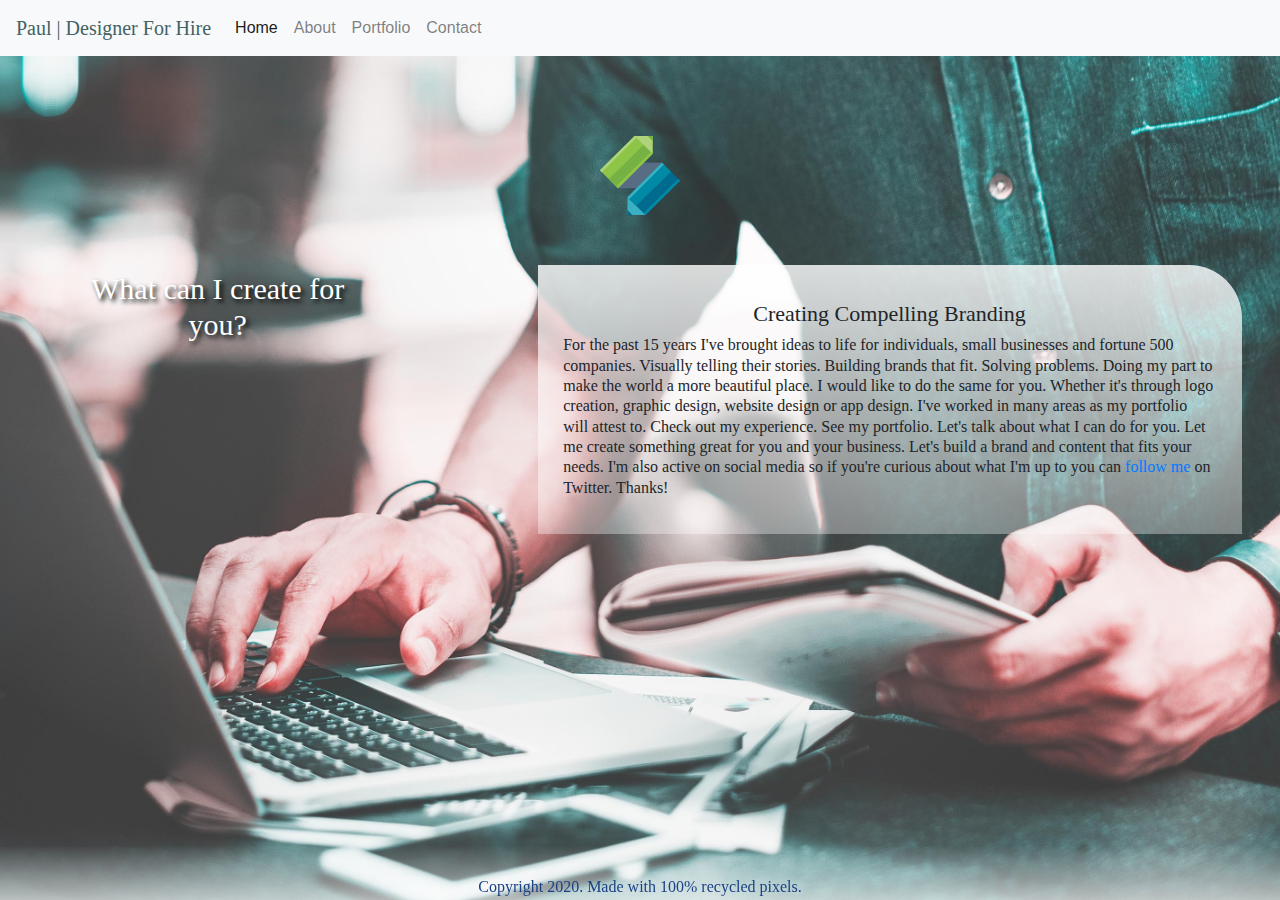
<file: PaulAssets/Index.html>
<!doctype html>
<html>
<head>
<meta charset="utf-8">
<title>Home</title>
	<link href="css/bootstrap.css" rel="stylesheet" type="text/css">
<style type="text/css">
	body{
		background-image: url("bkgd.jpg");
			}
</style>
	<link href="css/style.css" rel="stylesheet" type="text/css">
<!--The following script tag downloads a font from the Adobe Edge Web Fonts server for use within the web page. We recommend that you do not modify it.--><script>var __adobewebfontsappname__="dreamweaver"</script><script src="http://use.edgefonts.net/alfa-slab-one:n4:default;actor:n4:default.js" type="text/javascript"></script>
</head>
<body>
	<header>
<nav class="navbar navbar-expand-lg navbar-light bg-light fixed-top">
  <a class="navbar-brand" href="#" >Paul | Designer For Hire</a>
  <button class="navbar-toggler" type="button" data-toggle="collapse" data-target="#navbarSupportedContent" aria-controls="navbarSupportedContent" aria-expanded="false" aria-label="Toggle navigation">
    <span class="navbar-toggler-icon"></span>
  </button>

  <div class="collapse navbar-collapse" id="navbarSupportedContent">
    <ul class="navbar-nav mr-auto">
      <li class="nav-item active">
        <a class="nav-link" href="#">Home <span class="sr-only">(current)</span></a>
      </li>
      <li class="nav-item">
        <a class="nav-link" href="about.html">About</a>
		</li>
		  <li class="nav-item">
        <a class="nav-link" href="portfolio.html">Portfolio</a>
      </li>
		<li class="nav-item">
        <a class="nav-link" href="contact.html">Contact</a>
		</li>
    </ul>
  </div>
</nav>
	<div id="logo"> <img src="Logo.png" width="80" height="80" alt=""/></div>
	</header>
	<aside id="leftDiv">
  <h1> What can I create for you?</h1>
</aside>
<section id="rightDiv">
  <h2> Creating Compelling Branding</h2>
  <p>For the past 15 years I've brought ideas to life for individuals, small businesses and fortune 500 companies. Visually telling their stories. Building brands that fit. Solving problems. Doing my part to make the world a more beautiful place. I would like to do the same for you. Whether it's through logo creation, graphic design, website design or app design. I've worked in many areas as my portfolio will attest to. Check out my experience. See my portfolio. Let's talk about what I can do for you. Let me create something great for you and your business. Let's build a brand and content that fits your needs. I'm also active on social media so if you're curious about what I'm up to you can <a href="https://twitter.com/paultrani" target="_blank">follow me</a> on Twitter. Thanks!</p>
</section>
<footer>Copyright 2020. Made with 100% recycled pixels.</footer>
	<script src="js/jquery-3.5.1.js" type="text/javascript"> </script>
	<script src="js/bootstrap.js" type="text/javascript"> </script>
</body>
</html>
</file>
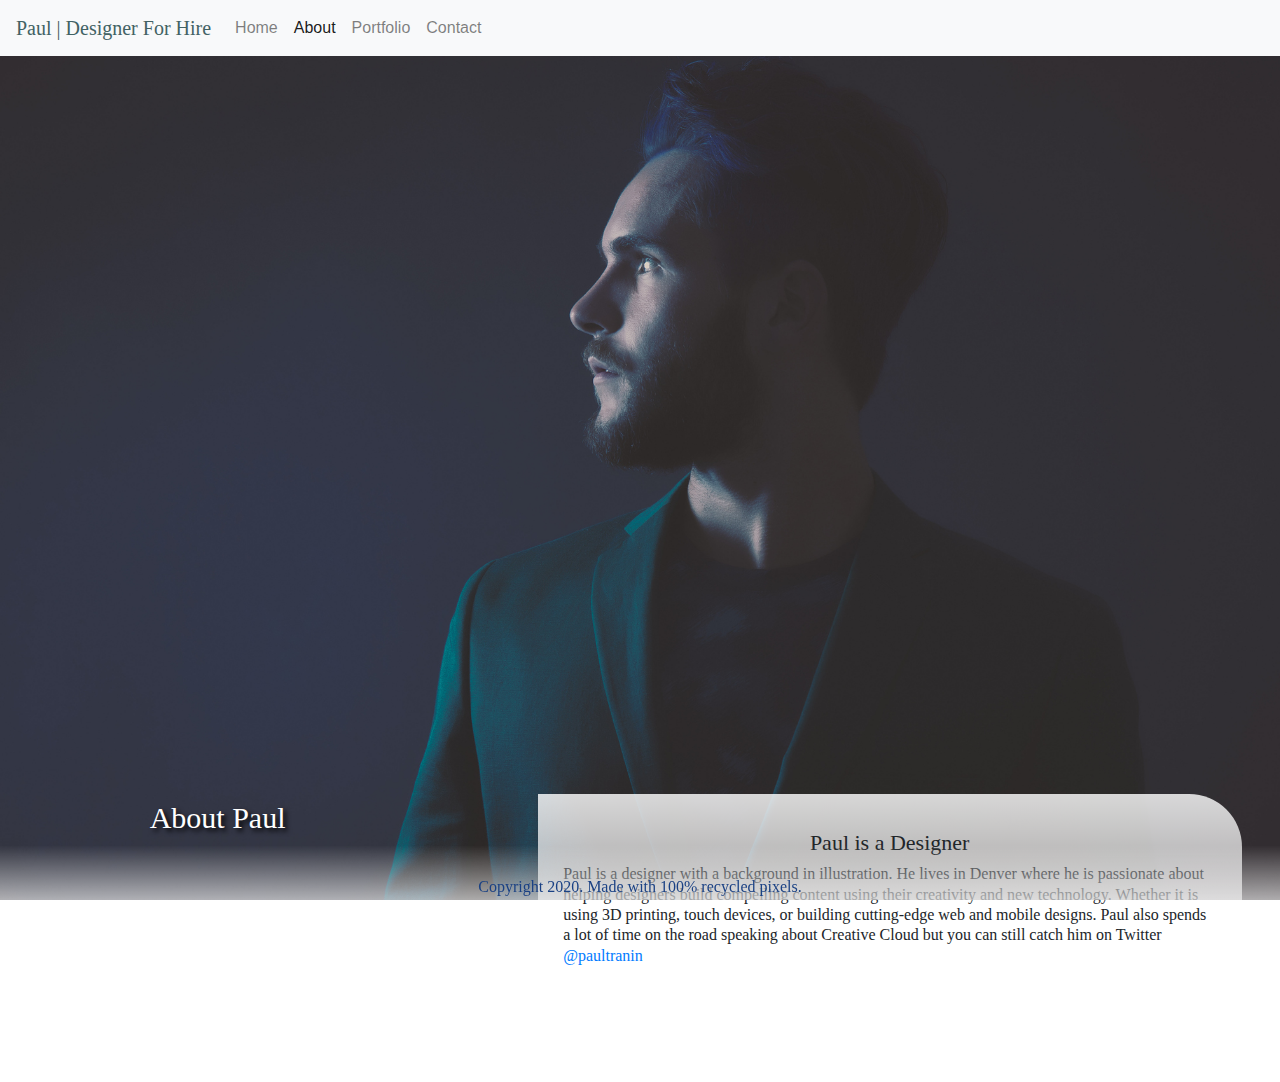
<file: PaulAssets/about.html>
<!doctype html>
<html>
<head>
<meta charset="utf-8">
<title>About</title>
	<link href="css/bootstrap.css" rel="stylesheet" type="text/css">

	<style type="text/css">
	body{
		background-image: url("images/bkgdAbout.jpg");
		}
</style>
<link href="css/style.css" rel="stylesheet" type="text/css">
<!--The following script tag downloads a font from the Adobe Edge Web Fonts server for use within the web page. We recommend that you do not modify it.--><script>var __adobewebfontsappname__="dreamweaver"</script><script src="http://use.edgefonts.net/alfa-slab-one:n4:default;actor:n4:default.js" type="text/javascript"></script>
</head>
<body>
	<header>
<nav class="navbar navbar-expand-lg navbar-light bg-light fixed-top">
  <a class="navbar-brand" href="Index.html" >Paul | Designer For Hire</a>
  <button class="navbar-toggler" type="button" data-toggle="collapse" data-target="#navbarSupportedContent" aria-controls="navbarSupportedContent" aria-expanded="false" aria-label="Toggle navigation">
    <span class="navbar-toggler-icon"></span>
  </button>

  <div class="collapse navbar-collapse" id="navbarSupportedContent">
    <ul class="navbar-nav mr-auto">
      <li class="nav-item ">
        <a class="nav-link" href="Index.html">Home <span class="sr-only">(current)</span></a>
      </li>
	    <li class="nav-item active">
        <a class="nav-link" href="#">About</a>
		</li>
		  <li class="nav-item">
        <a class="nav-link" href="portfolio.html">Portfolio</a>
      </li>
		<li class="nav-item">
        <a class="nav-link" href="contact.html">Contact</a>
		</li>
    </ul>
  </div>
</nav>
	<div class="embed-responsive embed-responsive-16by9"> <iframe class="embed-responsive-item"  width="1371" height="674" src="https://www.youtube.com/embed/3YFgA2gSY9w" frameborder="0" allow="accelerometer; autoplay; clipboard-write; encrypted-media; gyroscope; picture-in-picture" allowfullscreen></iframe></div>
	</header>
	<aside id="leftDiv">
  <h1> About Paul</h1>
</aside>
<section id="rightDiv">
  <h2> Paul is a Designer</h2>
  <p>Paul is a designer with a background in illustration. He lives in Denver where he is passionate about helping designers build compelling content using their creativity and new technology. Whether it is using 3D printing, touch devices, or building cutting-edge web and mobile designs.

Paul also spends a lot of time on the road speaking about Creative Cloud but you can still catch him on Twitter <a href="https://twitter.com/paultrani" target="_blank"> @paultranin</a> </p>
</section>
<footer>Copyright 2020. Made with 100% recycled pixels.</footer>
	<script src="js/jquery-3.5.1.js" type="text/javascript"> </script>
	<script src="js/bootstrap.js" type="text/javascript"> </script>
</body>
</html>
</file>
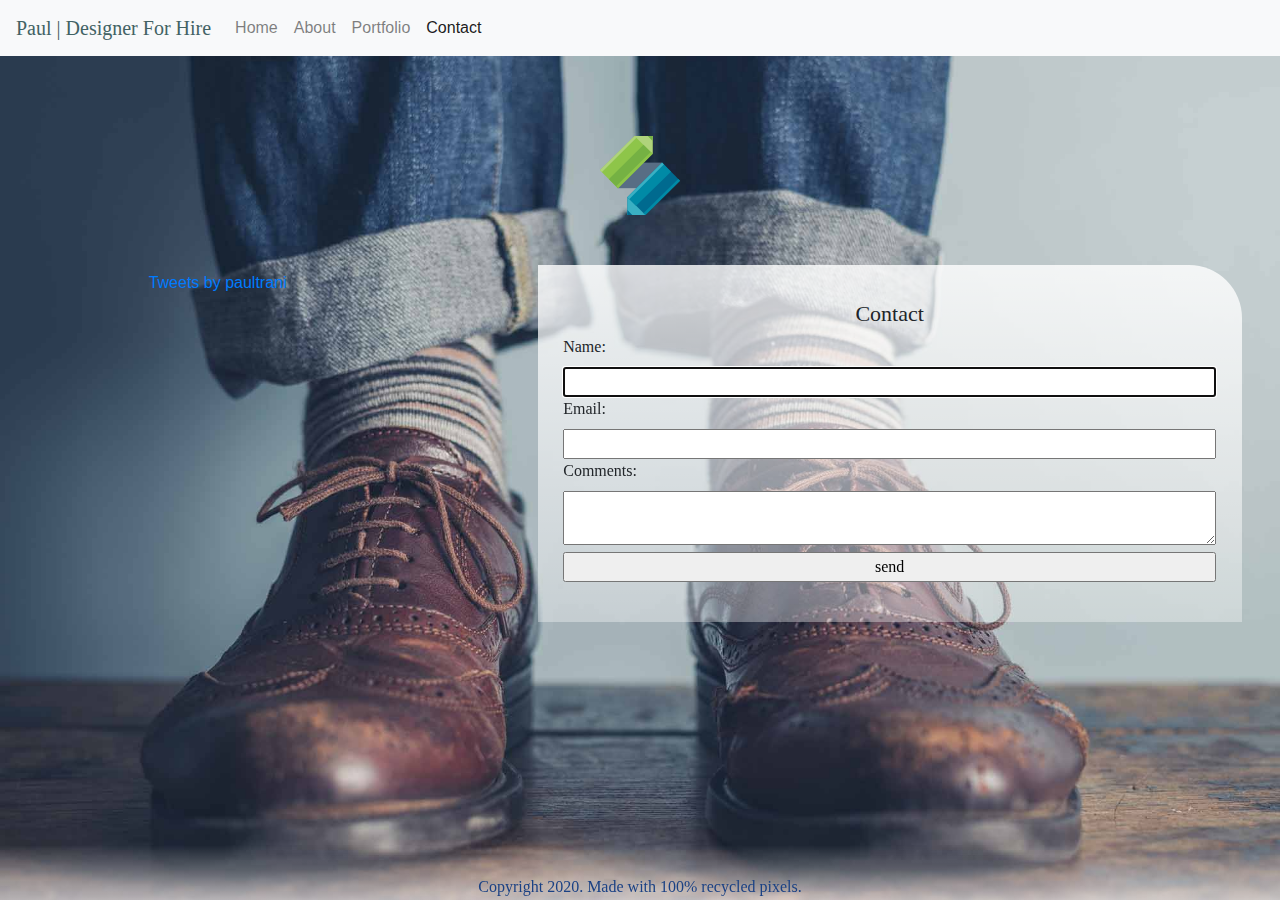
<file: PaulAssets/contact.html>
<!doctype html>
<html>
<head>
<meta charset="utf-8">
<title>Contact</title>
	<link href="css/bootstrap.css" rel="stylesheet" type="text/css">
<style type="text/css">
	body{
		background-image: url("images/bkgdContact.jpg");
			}
</style>
	<link href="css/style.css" rel="stylesheet" type="text/css">
<!--The following script tag downloads a font from the Adobe Edge Web Fonts server for use within the web page. We recommend that you do not modify it.--><script>var __adobewebfontsappname__="dreamweaver"</script><script src="http://use.edgefonts.net/alfa-slab-one:n4:default;actor:n4:default.js" type="text/javascript"></script>
</head>
<body>
	<header>
<nav class="navbar navbar-expand-lg navbar-light bg-light fixed-top">
  <a class="navbar-brand" href="Index.html" >Paul | Designer For Hire</a>
  <button class="navbar-toggler" type="button" data-toggle="collapse" data-target="#navbarSupportedContent" aria-controls="navbarSupportedContent" aria-expanded="false" aria-label="Toggle navigation">
    <span class="navbar-toggler-icon"></span>
  </button>

  <div class="collapse navbar-collapse" id="navbarSupportedContent">
    <ul class="navbar-nav mr-auto">
      <li class="nav-item ">
        <a class="nav-link" href="Index.html">Home <span class="sr-only">(current)</span></a>
      </li>
      <li class="nav-item">
        <a class="nav-link" href="about.html">About</a>
		</li>
		  <li class="nav-item">
        <a class="nav-link" href="portfolio.html">Portfolio</a>
      </li>
		<li class="nav-item active">
        <a class="nav-link" href="#">Contact</a>
		</li>
    </ul>
  </div>
</nav>
	<div id="logo"> <img src="Logo.png" width="80" height="80" alt=""/></div>
	</header>
	<aside id="leftDiv">
  <a class="twitter-timeline" data-width="100%" data-height="600" href="https://twitter.com/paultrani?ref_src=twsrc%5Etfw">Tweets by paultrani</a> <script async src="https://platform.twitter.com/widgets.js" charset="utf-8"></script>
</aside>
<section id="rightDiv">
  <h2> Contact</h2>
  <form action="formmail.php" method="post" id="form1">
	  <label>Name:</label>
	<input name="name" type="text" autofocus="autofocus" required="required" id="name" form="form1">
	  <label>Email:</label>
	<input name="email" type="email" required="required" id="email" form="form1">
    <label>Comments:</label>
	  <textarea name="comments" required="required" id="comments" form="form1"></textarea>
	  <input name="submit" type="submit" id="submit" form="form1" value="send">
  </form>
</section>
<footer>Copyright 2020. Made with 100% recycled pixels.</footer>
	<script src="js/jquery-3.5.1.js" type="text/javascript"> </script>
	<script src="js/bootstrap.js" type="text/javascript"> </script>
</body>
</html>
</file>
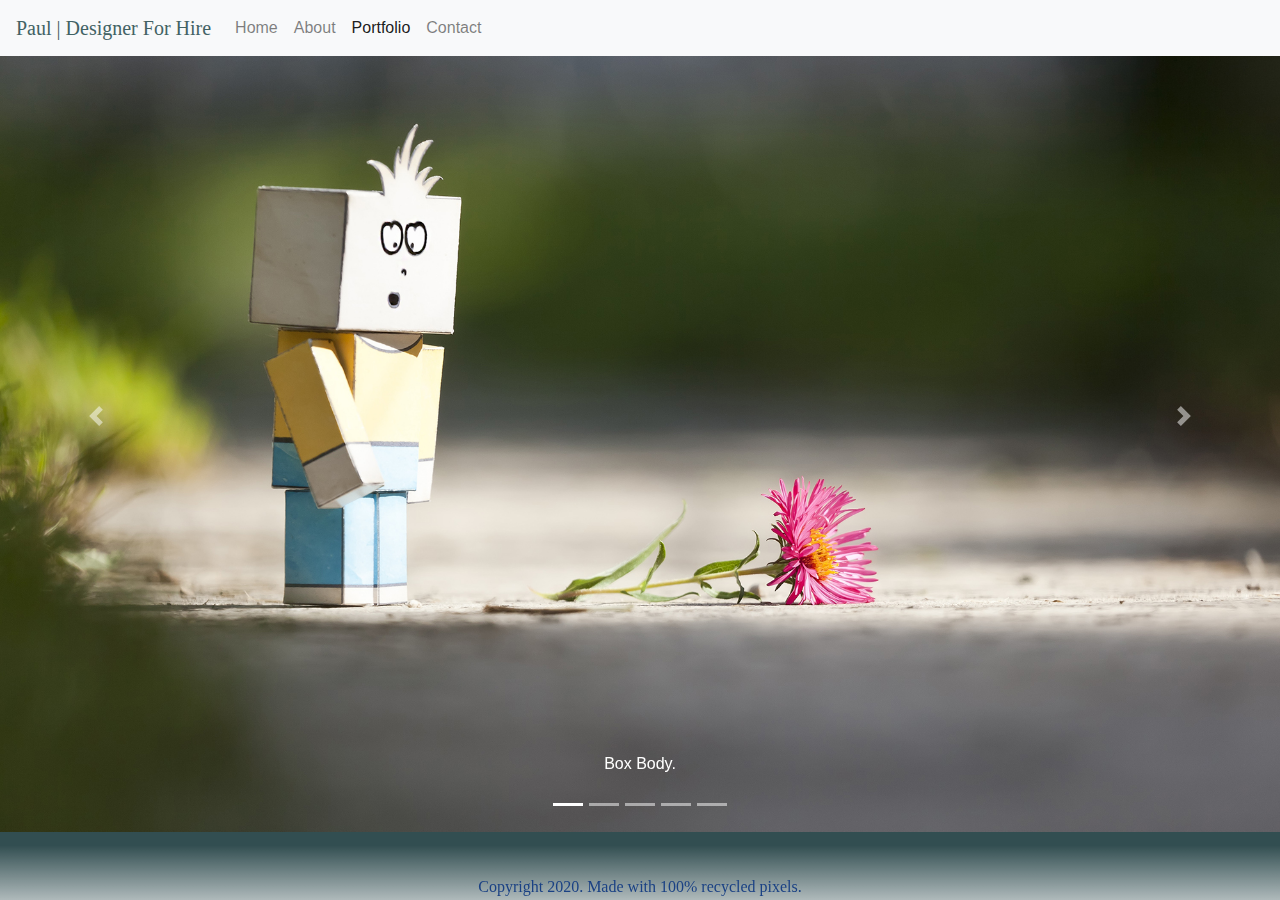
<file: PaulAssets/portfolio.html>
<!doctype html>
<html>
<head>
<meta charset="utf-8">
<title>Portfolio</title>
	<link href="css/bootstrap.css" rel="stylesheet" type="text/css">
	<link href="css/style.css" rel="stylesheet" type="text/css">
<!--The following script tag downloads a font from the Adobe Edge Web Fonts server for use within the web page. We recommend that you do not modify it.--><script>var __adobewebfontsappname__="dreamweaver"</script><script src="http://use.edgefonts.net/alfa-slab-one:n4:default;actor:n4:default.js" type="text/javascript"></script>
	<style type="text/css">
	body{
		background-color: rgba(50,78,81,1.00);
		}
</style>
</head>
<body>
	<header>
<nav class="navbar navbar-expand-lg navbar-light bg-light fixed-top">
  <a class="navbar-brand" href="Index.html" >Paul | Designer For Hire</a>
  <button class="navbar-toggler" type="button" data-toggle="collapse" data-target="#navbarSupportedContent" aria-controls="navbarSupportedContent" aria-expanded="false" aria-label="Toggle navigation">
    <span class="navbar-toggler-icon"></span>
  </button>

  <div class="collapse navbar-collapse" id="navbarSupportedContent">
    <ul class="navbar-nav mr-auto">
      <li class="nav-item ">
        <a class="nav-link" href="Index.html">Home <span class="sr-only">(current)</span></a>
      </li>
      <li class="nav-item">
        <a class="nav-link" href="about.html">About</a>
		</li>
		  <li class="nav-item active">
        <a class="nav-link" href="#">Portfolio</a>
      </li>
		<li class="nav-item">
        <a class="nav-link" href="contact.html">Contact</a>
		</li>
    </ul>
  </div>
</nav>
	</header>
<div id="portfolio" class="carousel slide" data-ride="carousel">
  <ol class="carousel-indicators">
    <li data-target="#portfolio" data-slide-to="0" class="active"></li>
    <li data-target="#portfolio" data-slide-to="1"></li>
    <li data-target="#portfolio" data-slide-to="2"></li>
	  <li data-target="#portfolio" data-slide-to="3"></li>
    <li data-target="#portfolio" data-slide-to="4"></li>
  </ol>
  <div class="carousel-inner">
    <div class="carousel-item active">
      <img src="images/Carousel_1.jpg" class="d-block w-100" alt="Box Boy">
		<div class="carousel-caption  d-md-block">
        <p>Box Body.</p>
      </div>
    </div>
    <div class="carousel-item">
      <img src="images/Carousel_2.jpg" class="d-block w-100" alt="Sewing Machine">
		<div class="carousel-caption  d-md-block">
        <p>Sewing Machine.</p>
      </div>
    </div>
    <div class="carousel-item">
      <img src="images/Carousel_3.jpg" class="d-block w-100" alt="Success Wall">
		<div class="carousel-caption d-md-block">
        <p>Success Wall.</p>
      </div>
    </div>
	   <div class="carousel-item">
      <img src="images/Carousel_4.jpg" class="d-block w-100" alt="Dreaming">
		   <div class="carousel-caption  d-md-block">
        <p>Dreaming.</p>
      </div>
    </div>
	   <div class="carousel-item">
      <img src="images/Carousel_5.jpg" class="d-block w-100" alt="Collage">
		   <div class="carousel-caption  d-md-block">
        <p>Collage.</p>
      </div>
    </div>
  </div>
  <a class="carousel-control-prev" href="#portfolio" role="button" data-slide="prev">
    <span class="carousel-control-prev-icon" aria-hidden="true"></span>
    <span class="sr-only">Previous</span>
  </a>
  <a class="carousel-control-next" href="#portfolio" role="button" data-slide="next">
    <span class="carousel-control-next-icon" aria-hidden="true"></span>
    <span class="sr-only">Next</span>
  </a>
</div>
<footer>Copyright 2020. Made with 100% recycled pixels.</footer>
	<script src="js/jquery-3.5.1.js" type="text/javascript"> </script>
	<script src="js/bootstrap.js" type="text/javascript"> </script>
</body>
</html>
</file>
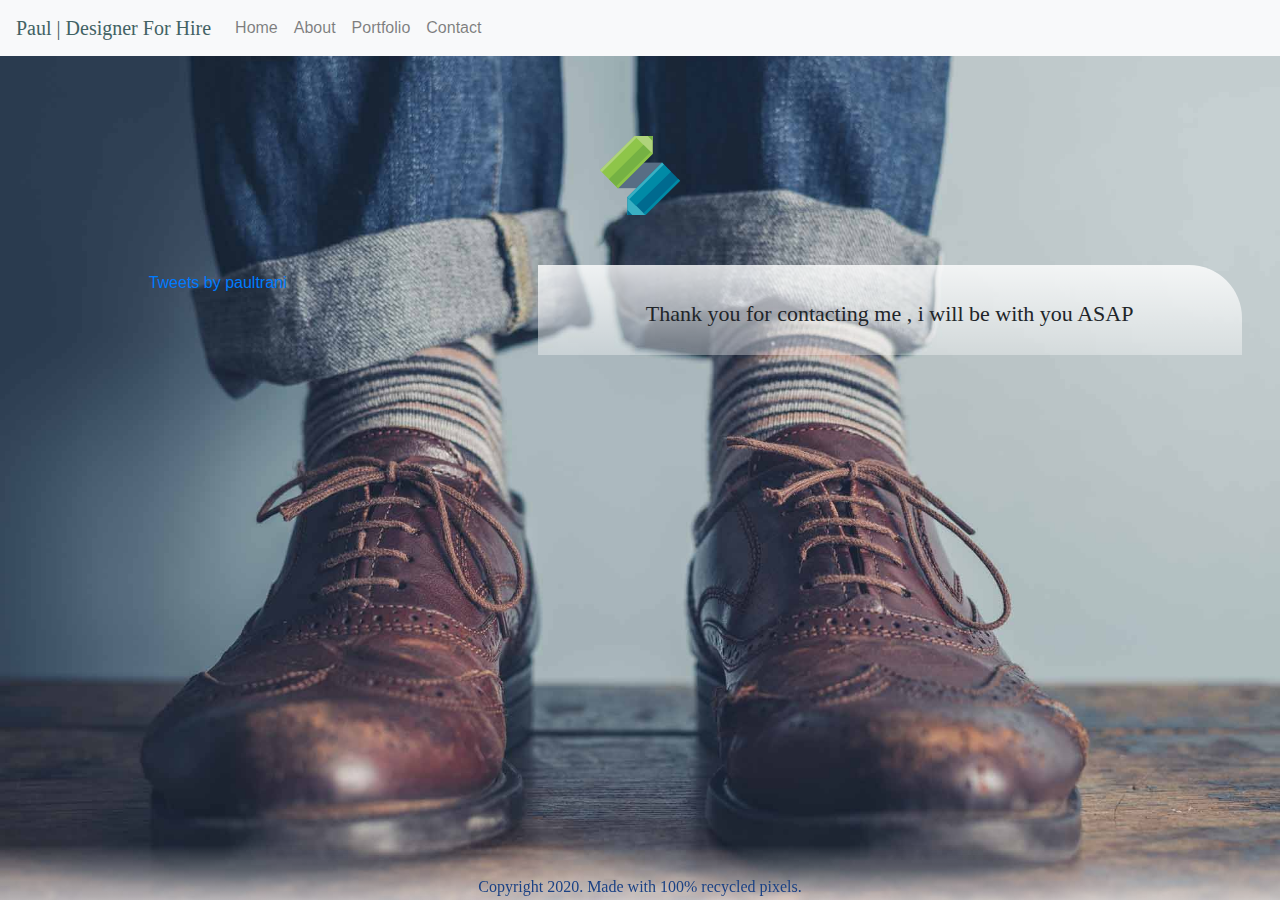
<file: PaulAssets/thankyou.html>
<!doctype html>
<html>
<head>
<meta charset="utf-8">
<title>Thanks</title>
	<link href="css/bootstrap.css" rel="stylesheet" type="text/css">
<style type="text/css">
	body{
		background-image: url("images/bkgdContact.jpg");
			}
</style>
	<link href="css/style.css" rel="stylesheet" type="text/css">
<!--The following script tag downloads a font from the Adobe Edge Web Fonts server for use within the web page. We recommend that you do not modify it.--><script>var __adobewebfontsappname__="dreamweaver"</script><script src="http://use.edgefonts.net/alfa-slab-one:n4:default;actor:n4:default.js" type="text/javascript"></script>
</head>
<body>
	<header>
<nav class="navbar navbar-expand-lg navbar-light bg-light fixed-top">
  <a class="navbar-brand" href="Index.html" >Paul | Designer For Hire</a>
  <button class="navbar-toggler" type="button" data-toggle="collapse" data-target="#navbarSupportedContent" aria-controls="navbarSupportedContent" aria-expanded="false" aria-label="Toggle navigation">
    <span class="navbar-toggler-icon"></span>
  </button>

  <div class="collapse navbar-collapse" id="navbarSupportedContent">
    <ul class="navbar-nav mr-auto">
      <li class="nav-item ">
        <a class="nav-link" href="Index.html">Home <span class="sr-only">(current)</span></a>
      </li>
      <li class="nav-item">
        <a class="nav-link" href="about.html">About</a>
		</li>
		  <li class="nav-item">
        <a class="nav-link" href="portfolio.html">Portfolio</a>
      </li>
		<li class="nav-item ">
        <a class="nav-link" href="contact.html">Contact</a>
		</li>
    </ul>
  </div>
</nav>
	<div id="logo"> <img src="Logo.png" width="80" height="80" alt=""/></div>
	</header>
	<aside id="leftDiv">
  <a class="twitter-timeline" data-width="100%" data-height="600" href="https://twitter.com/paultrani?ref_src=twsrc%5Etfw">Tweets by paultrani</a> <script async src="https://platform.twitter.com/widgets.js" charset="utf-8"></script>
</aside>
<section id="rightDiv">
  <h2> Thank you for contacting me , i will be with you ASAP</h2>
 
</section>
<footer>Copyright 2020. Made with 100% recycled pixels.</footer>
	<script src="js/jquery-3.5.1.js" type="text/javascript"> </script>
	<script src="js/bootstrap.js" type="text/javascript"> </script>
</body>
</html>
</file>
<file: PaulAssets/css/style.css>
@charset "utf-8";
body {	background-repeat: no-repeat;

        background-attachment: fixed;
    background-size: cover;
}
#logo {
	padding-top: 80px;
	padding-bottom: 30px;
	margin-top: 30px;
	margin-left: 0px;
	text-align: center;
	margin-bottom: 51px;
	position: relative;
	bottom: -45px;
	top: 26px;
}
#leftDiv h1 {
	font-family: alfa-slab-one;
	font-style: normal;
	font-weight: 400;
	font-size: 30px;
	color: rgba(255,255,255,1.00);
	text-shadow: 3px 3px 5px rgba(0,0,0,1.00);
	text-align: center;
}
#leftDiv{
	width: 28%;
	margin-left: 3%;
	padding-left: 2%;
	padding-right: 2%;
	margin-right: 3%;
	margin-bottom: 30px;
	float: left;
	text-align: center;
}
#rightDiv h2 {
	font-family: alfa-slab-one;
	font-style: normal;
	font-weight: 400;
	font-size: 22px;
	margin-top: -4px;
	text-align: center;
}
#rightDiv p {
	font-family: Cambria, "Hoefler Text", "Liberation Serif", Times, "Times New Roman", serif;
	font-style: normal;
	font-weight: 400;
	font-size: 1em;
	line-height: 127%;
	text-align: left;
}

#rightDiv {
	width: 55%;
	float: right;
	margin-left: 1.5%;
	margin-right: 3%;
	padding-left: 2%;
	padding-right: 2%;
	background-image: -webkit-linear-gradient(270deg,rgba(255,255,255,0.81) 0%,rgba(255,255,255,0.35) 100%);
	background-image: -moz-linear-gradient(270deg,rgba(255,255,255,0.81) 0%,rgba(255,255,255,0.35) 100%);
	background-image: -o-linear-gradient(270deg,rgba(255,255,255,0.81) 0%,rgba(255,255,255,0.35) 100%);
	background-image: linear-gradient(180deg,rgba(255,255,255,0.81) 0%,rgba(255,255,255,0.35) 100.00%);
	padding-top: 40px;
	margin-top: -6px;
	border-top-right-radius: 53px;
	padding-bottom: 20px;
	font-family: Cambria, "Hoefler Text", "Liberation Serif", Times, "Times New Roman", serif;
	margin-bottom: 80px;
}
footer {
	text-align: center;
	clear: both;
	width: 100%;
	height: 55px;
	left: 0px;
	right: 0px;
	position: fixed;
	background-image: -webkit-linear-gradient(270deg,rgba(255,255,255,0.00) 0%,rgba(255,255,255,0.61) 100%);
	background-image: -moz-linear-gradient(270deg,rgba(255,255,255,0.00) 0%,rgba(255,255,255,0.61) 100%);
	background-image: -o-linear-gradient(270deg,rgba(255,255,255,0.00) 0%,rgba(255,255,255,0.61) 100%);
	background-image: linear-gradient(180deg,rgba(255,255,255,0.00) 0%,rgba(255,255,255,0.61) 100.00%);
	bottom: 0px;
	color: rgba(26,65,132,1.00);
	font-family: actor;
	font-style: normal;
	font-weight: 400;
	padding-bottom: 0px;
	padding-top: 30px;
	line-height: 1.5;
}
.navbar-light .navbar-brand {
	color: rgba(66,98,100,1.00);
	font-family: alfa-slab-one;
	font-style: normal;
	font-weight: 400;
}
.navbar-light .navbar-brand:hover {
	color: rgba(66,98,100,1.00);
}

.active{
	font-weight: 500;
}
.embed-responsive{
	margin-top: 50px;
	margin-bottom: 30px;
}
form{
	margin-bottom: 20px;
}
label, input, textarea {
	width: 100%;
}
@media (max-width:670px){
body {
	background-color: rgba(50,78,81,1.00);
	background-image: none;
}
	#rightDiv {
	width: 90%;

	margin-left: 3%;
	margin-right: 3%;
	padding-left: 2%;
	padding-right: 2%;
	background-image: -webkit-linear-gradient(270deg,rgba(255,255,255,0.81) 0%,rgba(255,255,255,0.35) 100%);
	background-image: -moz-linear-gradient(270deg,rgba(255,255,255,0.81) 0%,rgba(255,255,255,0.35) 100%);
	background-image: -o-linear-gradient(270deg,rgba(255,255,255,0.81) 0%,rgba(255,255,255,0.35) 100%);
	background-image: linear-gradient(180deg,rgba(255,255,255,0.81) 0%,rgba(255,255,255,0.35) 100.00%);
	padding-bottom: 20px;
	padding-top: 40px;
	margin-top: 7px;
	border-top-right-radius: 53px;
}
	#rightDiv p
	{
	line-height: 25px;
	text-align: left;
	font-family: Baskerville, "Palatino Linotype", Palatino, "Century Schoolbook L", "Times New Roman", serif;
		margin-bottom: 50px;
	}
#leftDiv {
    width: 90%;
    margin-left: 3%;
    padding-left: 2%;
    padding-right: 2%;
    margin-right: 3%;
	margin-bottom: 10px;
	margin-top: 5px
}
	#logo{
		margin-bottom: 5px;
	margin-top: 7px
	}
	footer{
	margin-top: 4px;
	height: 58px;
	}
}
</file>
